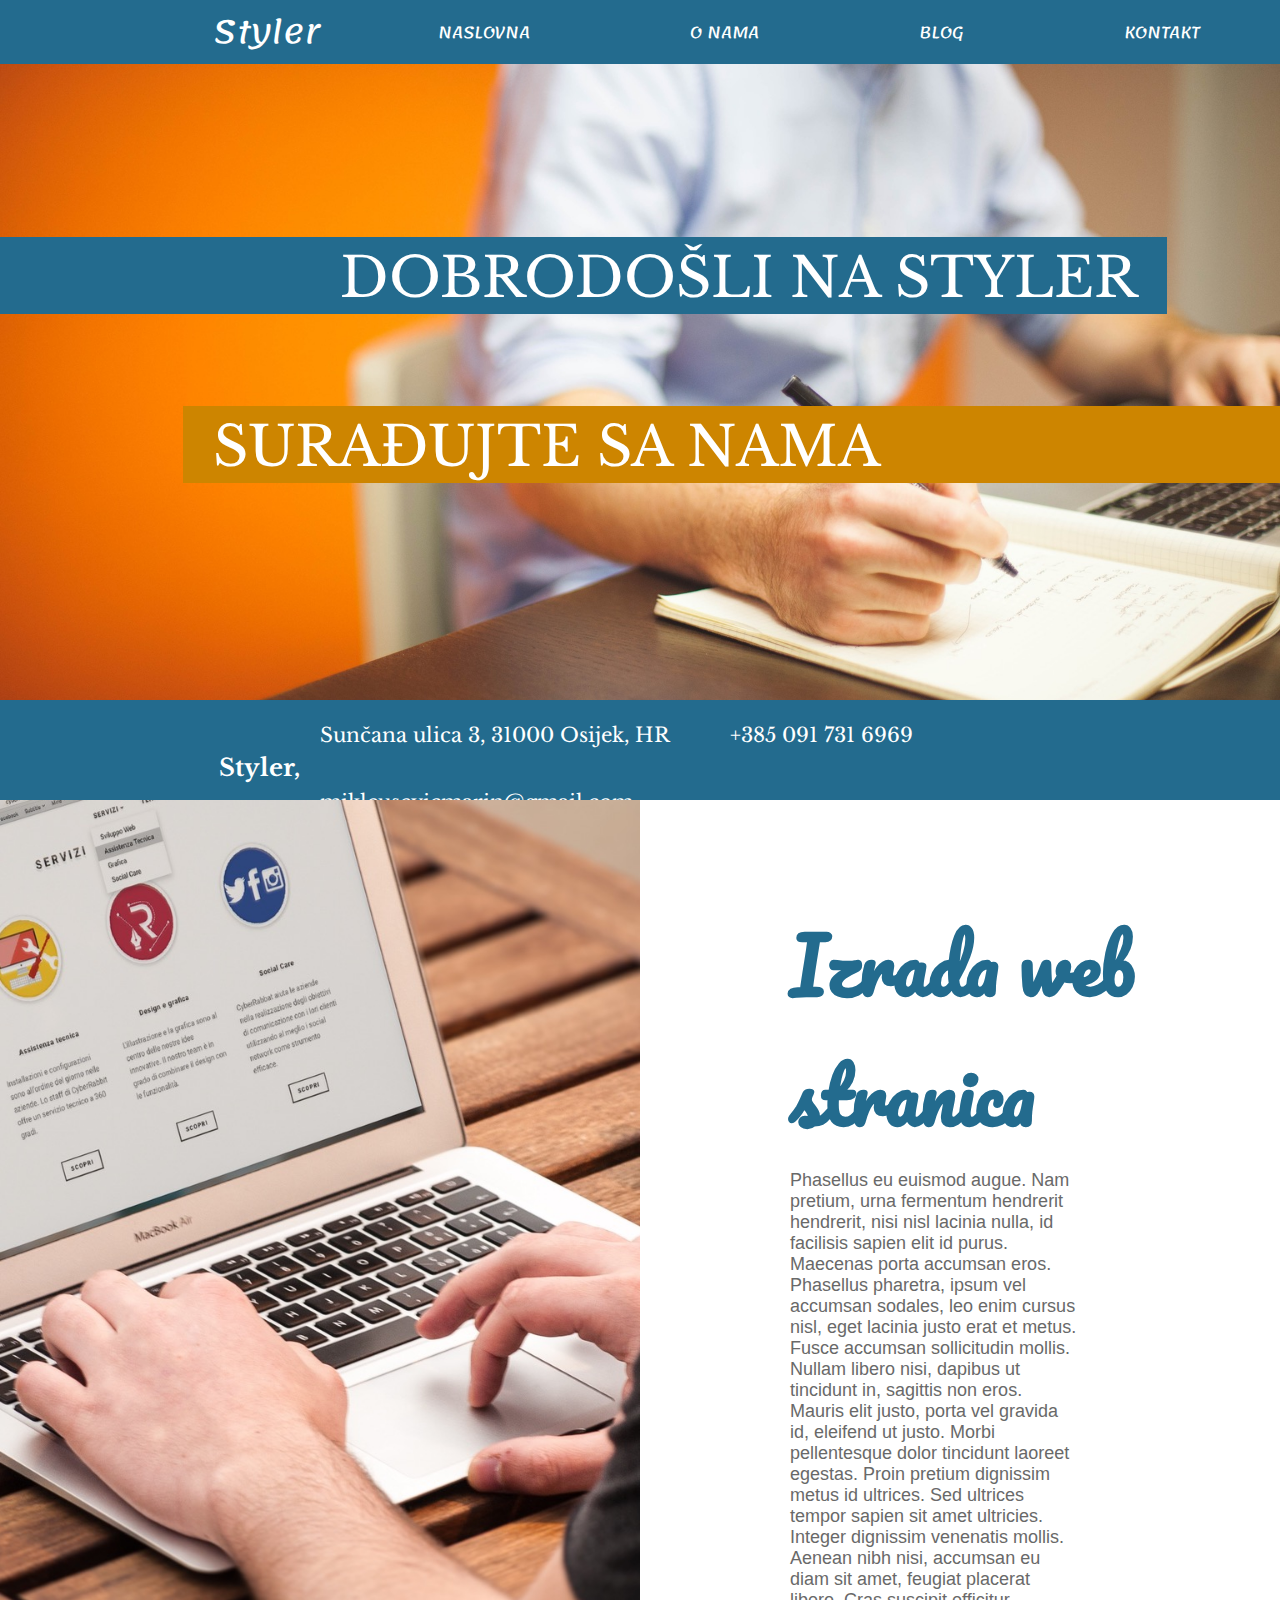
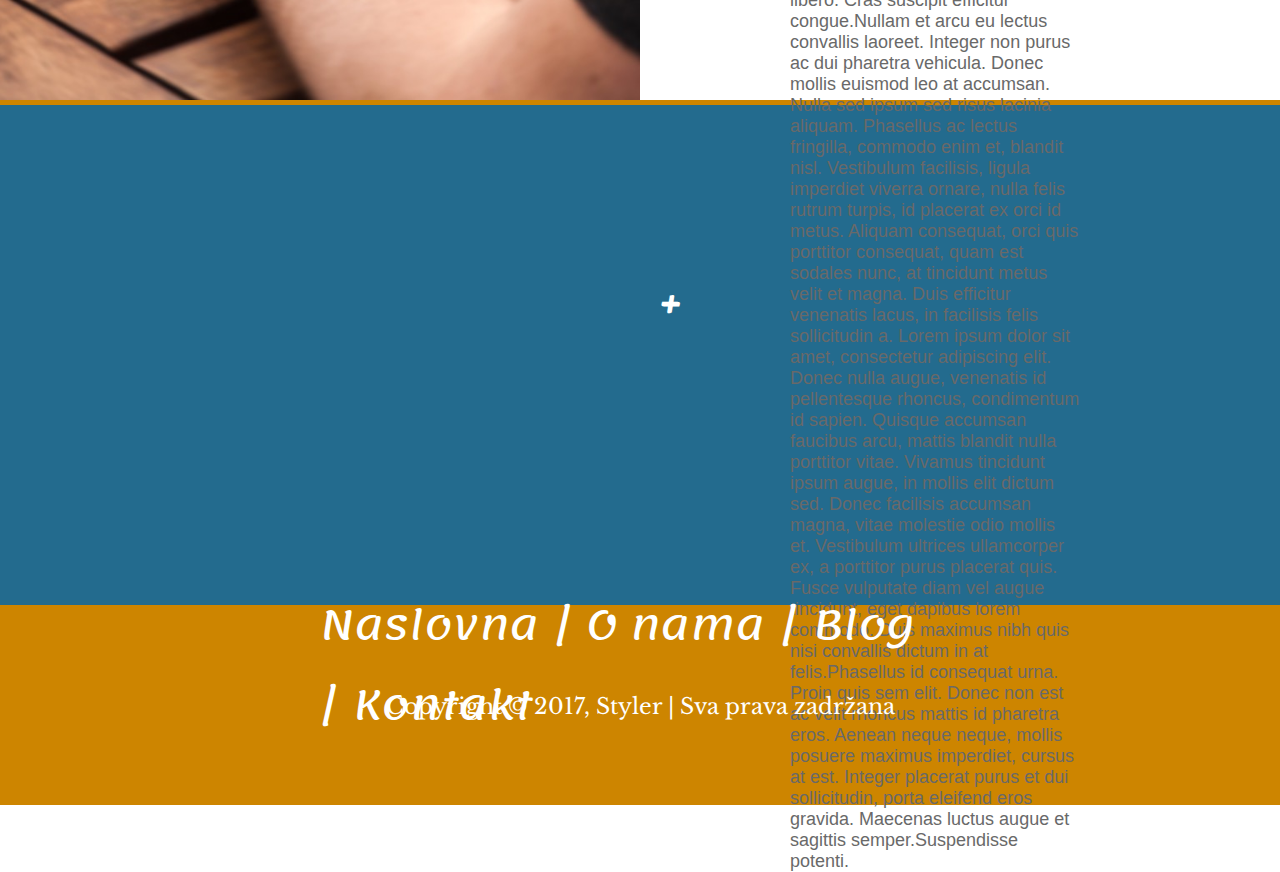
<file: index.html>
<!doctype html>
<html lang="hr">
    <head>
        <meta charset="utf-8">
        <meta name="description" content="Pružamo usluge izrade i održavanja web stranica.">
        <link rel="stylesheet" href="style.css">
        <link href="https://fonts.googleapis.com/css?family=Lemonada" rel="stylesheet">
        <link href="https://fonts.googleapis.com/css?family=Libre+Baskerville:400,700" rel="stylesheet">
        <link href="https://fonts.googleapis.com/css?family=Pacifico" rel="stylesheet">
        <link href="https://file.myfontastic.com/n6vo44Re5QaWo8oCKShBs7/icons.css" rel="stylesheet">
        <title>Styler</title>
    </head>
    <body>
        <header class="zaglavlje">
            <div class="tablica">
                <div class="logo celija">
                    <a href="#">Styler</a>
                </div>
                 <div class="nav celija">
                    <nav>
                        <ul>
                            <li>
                                <a href="index.html">Naslovna</a>
                            </li>
                            <li>
                                <a href="o_nama.html">O nama</a>
                            </li>
                            <li>
                                <a href="blog.html">Blog</a>
                            </li>
                            <li>
                                <a href="kontakt.html">Kontakt</a>
                            </li>
                        </ul>
                    </nav>
                </div>
            </div>
        </header><!-- zaglavlje -->
        <article>
         <section class="naslovnica">
                <div class="tablica">
                    <div class="celija">
                        <h1>Dobrodošli na Styler</h1>
                        <h1>Surađujte sa nama</h1>
                    </div>
                </div>
            </section><!-- naslovnica1 -->
            <section>
                <div class="naslovnica1">
                    <div class="tablica">
                        <div class="celija1">
                            <h1>Styler,</h1>
                        </div>
                        <div class="celija2">
                            <p>Sunčana ulica 3, 31000 Osijek, HR</p>
                            <p>+385 091 731 6969</p>
                            <p>mikleusevicmarin@gmail.com</p>
                        </div>    
                    </div>
                </div>
            </section>
            <section class="naslovnica2">
                <div class="tablica">
                    <div class="celija1"></div>
                    <div class="celija2">
                        <h1>Izrada web stranica</h1>
                        <p>Phasellus eu euismod augue. Nam pretium, urna fermentum hendrerit hendrerit, nisi nisl lacinia nulla, id facilisis sapien elit id purus. Maecenas porta accumsan eros. Phasellus pharetra, ipsum vel accumsan sodales, leo enim cursus nisl, eget lacinia justo erat et metus. Fusce accumsan sollicitudin mollis. Nullam libero nisi, dapibus ut tincidunt in, sagittis non eros. Mauris elit justo, porta vel gravida id, eleifend ut justo. Morbi pellentesque dolor tincidunt laoreet egestas. Proin pretium dignissim metus id ultrices. Sed ultrices tempor sapien sit amet ultricies. Integer dignissim venenatis mollis. Aenean nibh nisi, accumsan eu diam sit amet, feugiat placerat libero. Cras suscipit efficitur congue.Nullam et arcu eu lectus convallis laoreet. Integer non purus ac dui pharetra vehicula. Donec mollis euismod leo at accumsan. Nulla sed ipsum sed risus lacinia aliquam. Phasellus ac lectus fringilla, commodo enim et, blandit nisl. Vestibulum facilisis, ligula imperdiet viverra ornare, nulla felis rutrum turpis, id placerat ex orci id metus. Aliquam consequat, orci quis porttitor consequat, quam est sodales nunc, at tincidunt metus velit et magna. Duis efficitur venenatis lacus, in facilisis felis sollicitudin a. Lorem ipsum dolor sit amet, consectetur adipiscing elit. Donec nulla augue, venenatis id pellentesque rhoncus, condimentum id sapien. Quisque accumsan faucibus arcu, mattis blandit nulla porttitor vitae. Vivamus tincidunt ipsum augue, in mollis elit dictum sed. Donec facilisis accumsan magna, vitae molestie odio mollis et. Vestibulum ultrices ullamcorper ex, a porttitor purus placerat quis. Fusce vulputate diam vel augue tincidunt, eget dapibus lorem commodo. Duis maximus nibh quis nisi convallis dictum in at felis.Phasellus id consequat urna. Proin quis sem elit. Donec non est ac velit rhoncus mattis id pharetra eros. Aenean neque neque, mollis posuere maximus imperdiet, cursus at est. Integer placerat purus et dui sollicitudin, porta eleifend eros gravida. Maecenas luctus augue et sagittis semper.Suspendisse potenti.</p>
                    </div>
                </div>
            </section><!-- naslovnica2 -->
            
        </article>
        <footer>
            <section class="podnozje">
                <div class="tablica">
                    <div class="celija2">
                        <div class="logo">
                            
                            <ul class="stariUl">
                            <li>
                                <a href="https://www.instagram.com/"><span class="socicon-instagram"></span></a>
                            </li>
                            <li>
                                <a href="https://twitter.com/?lang=hr"><span class="socicon-twitter"></span></a>
                            </li>
                            <li>
                                <a href="https://www.facebook.com/"><span class="socicon-facebook"></span></a>
                            </li>
                            <li>
                                <a href="https://plus.google.com/?hl=hr"><span class="socicon-google"></span>+</a>
                            </li>
                        </ul>
                            <ul class="noviUl">
                            <li>
                                <a href="index.html">Naslovna</a>
                            </li>
                            <li>
                                <a href="o_nama.html">O nama</a><span>|</span>
                            </li>
                            <li>
                                <a href="blog.html">Blog</a><span>|</span>
                            </li>
                            <li>
                                <a href="kontakt.html">Kontakt</a><span>|</span>
                            </li>
                        </ul>
                        </div>
                    </div>
                        <div class="celija3">
                            <h3>Copyright © 2017, Styler | Sva prava zadržana </h3>
                        </div>
                </div>
            </section>
        </footer><!-- footer -->
    </body>
</html>
</file>
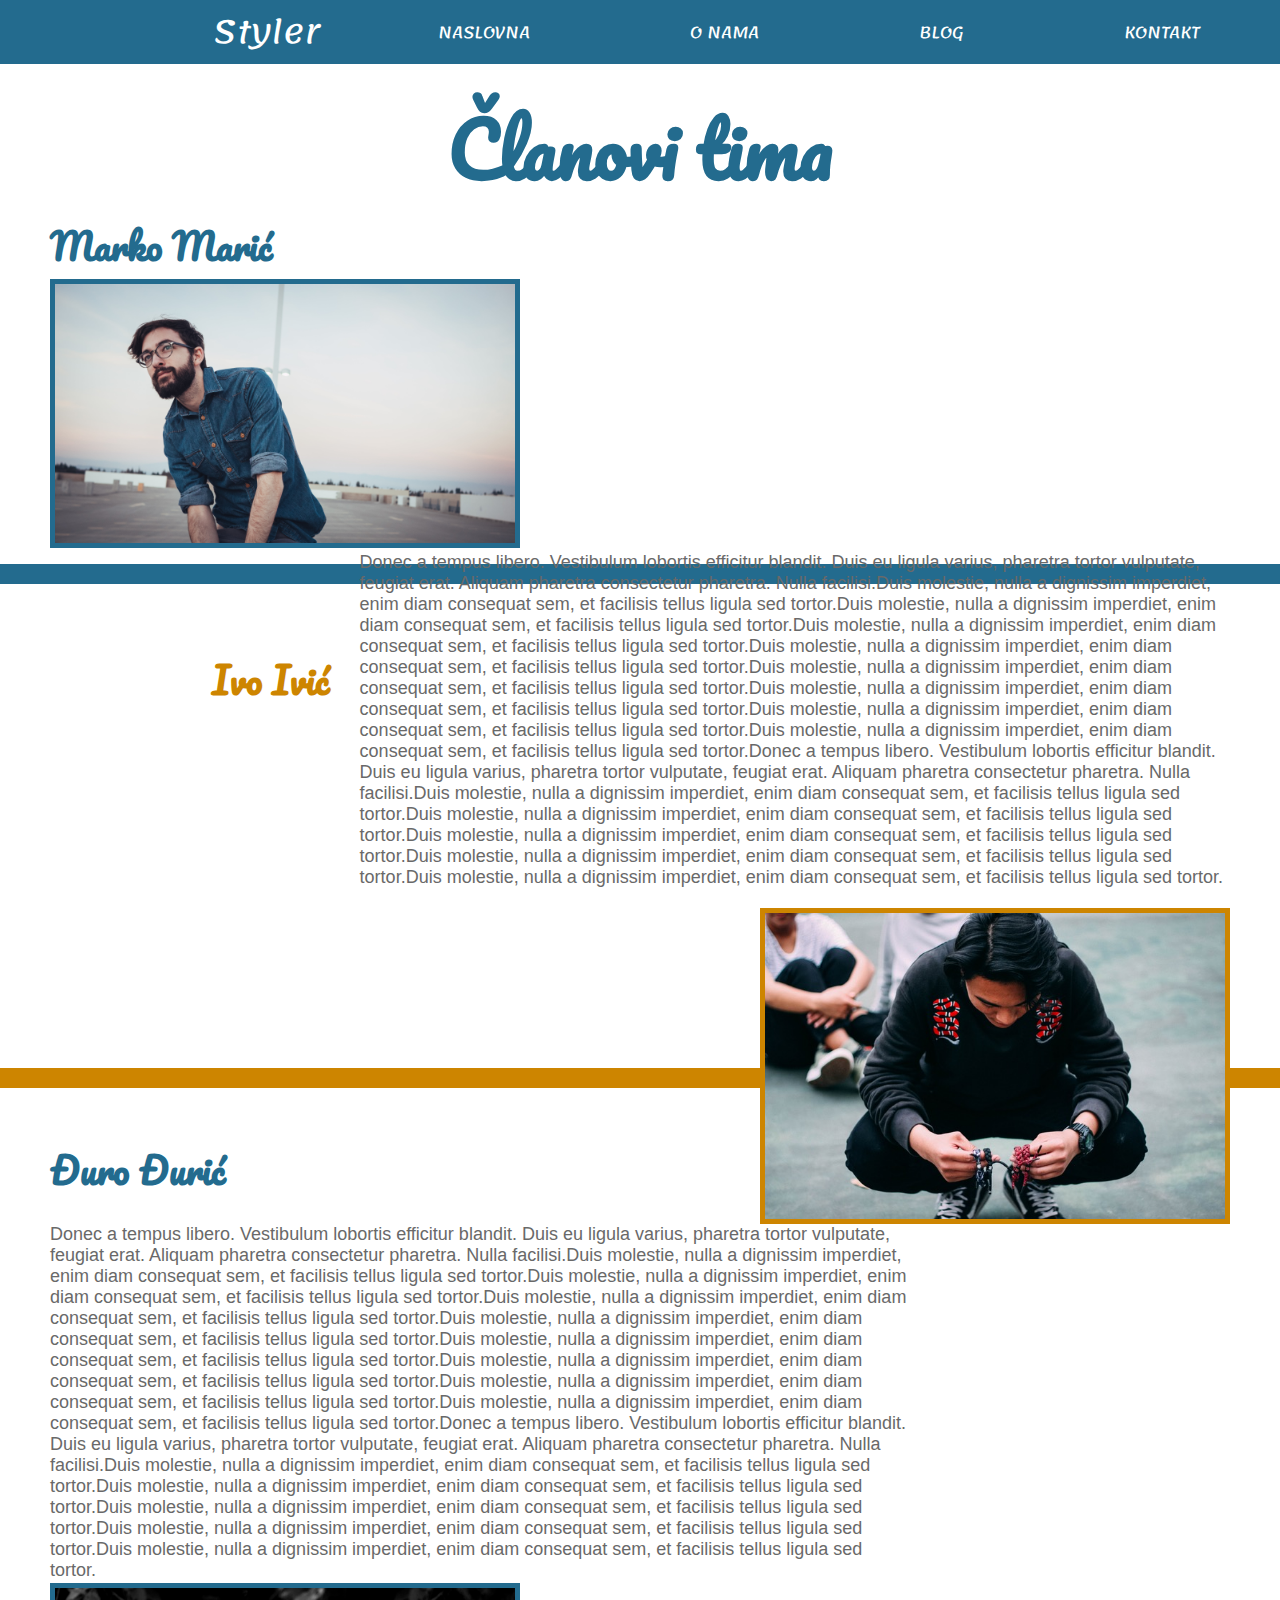
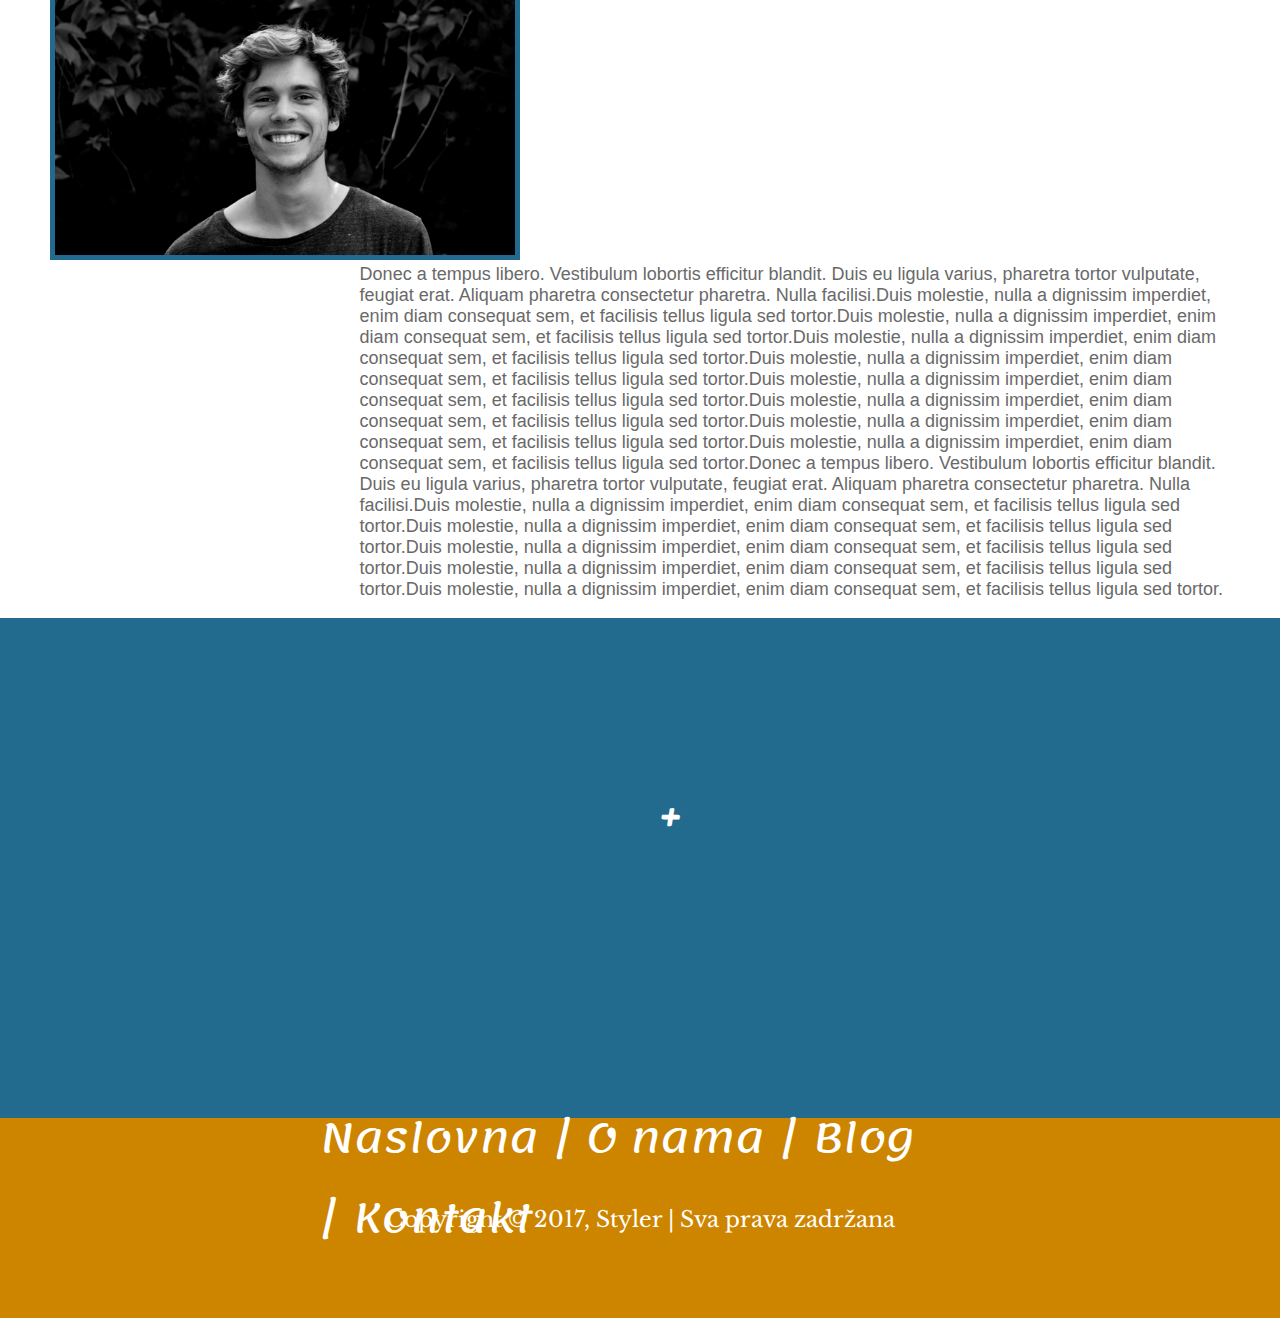
<file: blog.html>
<!doctype html>
<html lang="hr">
    <head>
        <meta charset="utf-8">
        <meta name="description" content="Pružamo usluge izrade i održavanja web stranica.">
        <link rel="stylesheet" href="style.css">
        <link href="https://fonts.googleapis.com/css?family=Lemonada" rel="stylesheet">
        <link href="https://fonts.googleapis.com/css?family=Libre+Baskerville:400,700" rel="stylesheet">
        <link href="https://fonts.googleapis.com/css?family=Pacifico" rel="stylesheet">
        <link href="https://file.myfontastic.com/n6vo44Re5QaWo8oCKShBs7/icons.css" rel="stylesheet">
        <title>Styler</title>
    </head>
    <body>
<header class="zaglavlje">
            <div class="tablica">
                <div class="logo celija">
                    <a href="#">Styler</a>
                </div>
                 <div class="nav celija">
                    <nav>
                        <ul>
                            <li>
                                <a href="index.html">Naslovna</a>
                            </li>
                            <li>
                                <a href="o_nama.html">O nama</a>
                            </li>
                            <li>
                                <a href="blog.html">Blog</a>
                            </li>
                            <li>
                                <a href="kontakt.html">Kontakt</a>
                            </li>
                        </ul>
                    </nav>
                </div>
            </div>
        </header><!-- zaglavlje -->
        <article>
            <section class="zaposelnici">
                <div class="tablica">
                    <div class="celija1">
                        <h1>Članovi tima</h1>
                        <h2>Marko Marić</h2>
                        <img src="img/peta.jpg">
                        <p>Donec a tempus libero. Vestibulum lobortis efficitur blandit. Duis eu ligula varius, pharetra tortor vulputate, feugiat erat. Aliquam pharetra consectetur pharetra. Nulla facilisi.Duis molestie, nulla a dignissim imperdiet, enim diam consequat sem, et facilisis tellus ligula sed tortor.Duis molestie, nulla a dignissim imperdiet, enim diam consequat sem, et facilisis tellus ligula sed tortor.Duis molestie, nulla a dignissim imperdiet, enim diam consequat sem, et facilisis tellus ligula sed tortor.Duis molestie, nulla a dignissim imperdiet, enim diam consequat sem, et facilisis tellus ligula sed tortor.Duis molestie, nulla a dignissim imperdiet, enim diam consequat sem, et facilisis tellus ligula sed tortor.Duis molestie, nulla a dignissim imperdiet, enim diam consequat sem, et facilisis tellus ligula sed tortor.Duis molestie, nulla a dignissim imperdiet, enim diam consequat sem, et facilisis tellus ligula sed tortor.Duis molestie, nulla a dignissim imperdiet, enim diam consequat sem, et facilisis tellus ligula sed tortor.Donec a tempus libero. Vestibulum lobortis efficitur blandit. Duis eu ligula varius, pharetra tortor vulputate, feugiat erat. Aliquam pharetra consectetur pharetra. Nulla facilisi.Duis molestie, nulla a dignissim imperdiet, enim diam consequat sem, et facilisis tellus ligula sed tortor.Duis molestie, nulla a dignissim imperdiet, enim diam consequat sem, et facilisis tellus ligula sed tortor.Duis molestie, nulla a dignissim imperdiet, enim diam consequat sem, et facilisis tellus ligula sed tortor.Duis molestie, nulla a dignissim imperdiet, enim diam consequat sem, et facilisis tellus ligula sed tortor.Duis molestie, nulla a dignissim imperdiet, enim diam consequat sem, et facilisis tellus ligula sed tortor.</p>
                    </div>
                    <div class="celija2">
                        <h2>Ivo Ivić</h2>
                        <img src="img/sesta.jpeg">
                        <p>Donec a tempus libero. Vestibulum lobortis efficitur blandit. Duis eu ligula varius, pharetra tortor vulputate, feugiat erat. Aliquam pharetra consectetur pharetra. Nulla facilisi.Duis molestie, nulla a dignissim imperdiet, enim diam consequat sem, et facilisis tellus ligula sed tortor.Duis molestie, nulla a dignissim imperdiet, enim diam consequat sem, et facilisis tellus ligula sed tortor.Duis molestie, nulla a dignissim imperdiet, enim diam consequat sem, et facilisis tellus ligula sed tortor.Duis molestie, nulla a dignissim imperdiet, enim diam consequat sem, et facilisis tellus ligula sed tortor.Duis molestie, nulla a dignissim imperdiet, enim diam consequat sem, et facilisis tellus ligula sed tortor.Duis molestie, nulla a dignissim imperdiet, enim diam consequat sem, et facilisis tellus ligula sed tortor.Duis molestie, nulla a dignissim imperdiet, enim diam consequat sem, et facilisis tellus ligula sed tortor.Duis molestie, nulla a dignissim imperdiet, enim diam consequat sem, et facilisis tellus ligula sed tortor.Donec a tempus libero. Vestibulum lobortis efficitur blandit. Duis eu ligula varius, pharetra tortor vulputate, feugiat erat. Aliquam pharetra consectetur pharetra. Nulla facilisi.Duis molestie, nulla a dignissim imperdiet, enim diam consequat sem, et facilisis tellus ligula sed tortor.Duis molestie, nulla a dignissim imperdiet, enim diam consequat sem, et facilisis tellus ligula sed tortor.Duis molestie, nulla a dignissim imperdiet, enim diam consequat sem, et facilisis tellus ligula sed tortor.Duis molestie, nulla a dignissim imperdiet, enim diam consequat sem, et facilisis tellus ligula sed tortor.Duis molestie, nulla a dignissim imperdiet, enim diam consequat sem, et facilisis tellus ligula sed tortor.</p>
                    </div>
                <div class="celija3">
                        <h2>Đuro Đurić</h2>
                        <img src="img/sedma.jpeg">
                        <p>Donec a tempus libero. Vestibulum lobortis efficitur blandit. Duis eu ligula varius, pharetra tortor vulputate, feugiat erat. Aliquam pharetra consectetur pharetra. Nulla facilisi.Duis molestie, nulla a dignissim imperdiet, enim diam consequat sem, et facilisis tellus ligula sed tortor.Duis molestie, nulla a dignissim imperdiet, enim diam consequat sem, et facilisis tellus ligula sed tortor.Duis molestie, nulla a dignissim imperdiet, enim diam consequat sem, et facilisis tellus ligula sed tortor.Duis molestie, nulla a dignissim imperdiet, enim diam consequat sem, et facilisis tellus ligula sed tortor.Duis molestie, nulla a dignissim imperdiet, enim diam consequat sem, et facilisis tellus ligula sed tortor.Duis molestie, nulla a dignissim imperdiet, enim diam consequat sem, et facilisis tellus ligula sed tortor.Duis molestie, nulla a dignissim imperdiet, enim diam consequat sem, et facilisis tellus ligula sed tortor.Duis molestie, nulla a dignissim imperdiet, enim diam consequat sem, et facilisis tellus ligula sed tortor.Donec a tempus libero. Vestibulum lobortis efficitur blandit. Duis eu ligula varius, pharetra tortor vulputate, feugiat erat. Aliquam pharetra consectetur pharetra. Nulla facilisi.Duis molestie, nulla a dignissim imperdiet, enim diam consequat sem, et facilisis tellus ligula sed tortor.Duis molestie, nulla a dignissim imperdiet, enim diam consequat sem, et facilisis tellus ligula sed tortor.Duis molestie, nulla a dignissim imperdiet, enim diam consequat sem, et facilisis tellus ligula sed tortor.Duis molestie, nulla a dignissim imperdiet, enim diam consequat sem, et facilisis tellus ligula sed tortor.Duis molestie, nulla a dignissim imperdiet, enim diam consequat sem, et facilisis tellus ligula sed tortor.</p>
                    </div>
                </div>
            </section>
        </article>
        <footer>
            <section class="podnozje">
                <div class="tablica">
                    <div class="celija2">
                        <div class="logo">
                            
                            <ul class="stariUl">
                            <li>
                                <a href="https://www.instagram.com/"><span class="socicon-instagram"></span></a>
                            </li>
                            <li>
                                <a href="https://twitter.com/?lang=hr"><span class="socicon-twitter"></span></a>
                            </li>
                            <li>
                                <a href="https://www.facebook.com/"><span class="socicon-facebook"></span></a>
                            </li>
                            <li>
                                <a href="https://plus.google.com/?hl=hr"><span class="socicon-google"></span>+</a>
                            </li>
                        </ul>
                            <ul class="noviUl">
                            <li>
                                <a href="index.html">Naslovna</a>
                            </li>
                            <li>
                                <a href="o_nama.html">O nama</a><span>|</span>
                            </li>
                            <li>
                                <a href="blog.html">Blog</a><span>|</span>
                            </li>
                            <li>
                                <a href="kontakt.html">Kontakt</a><span>|</span>
                            </li>
                        </ul>
                        </div>
                    </div>
                        <div class="celija3">
                            <h3>Copyright © 2017, Styler | Sva prava zadržana </h3>
                        </div>
                </div>
            </section>
        </footer><!-- footer -->
    </body>
</html>
</file>
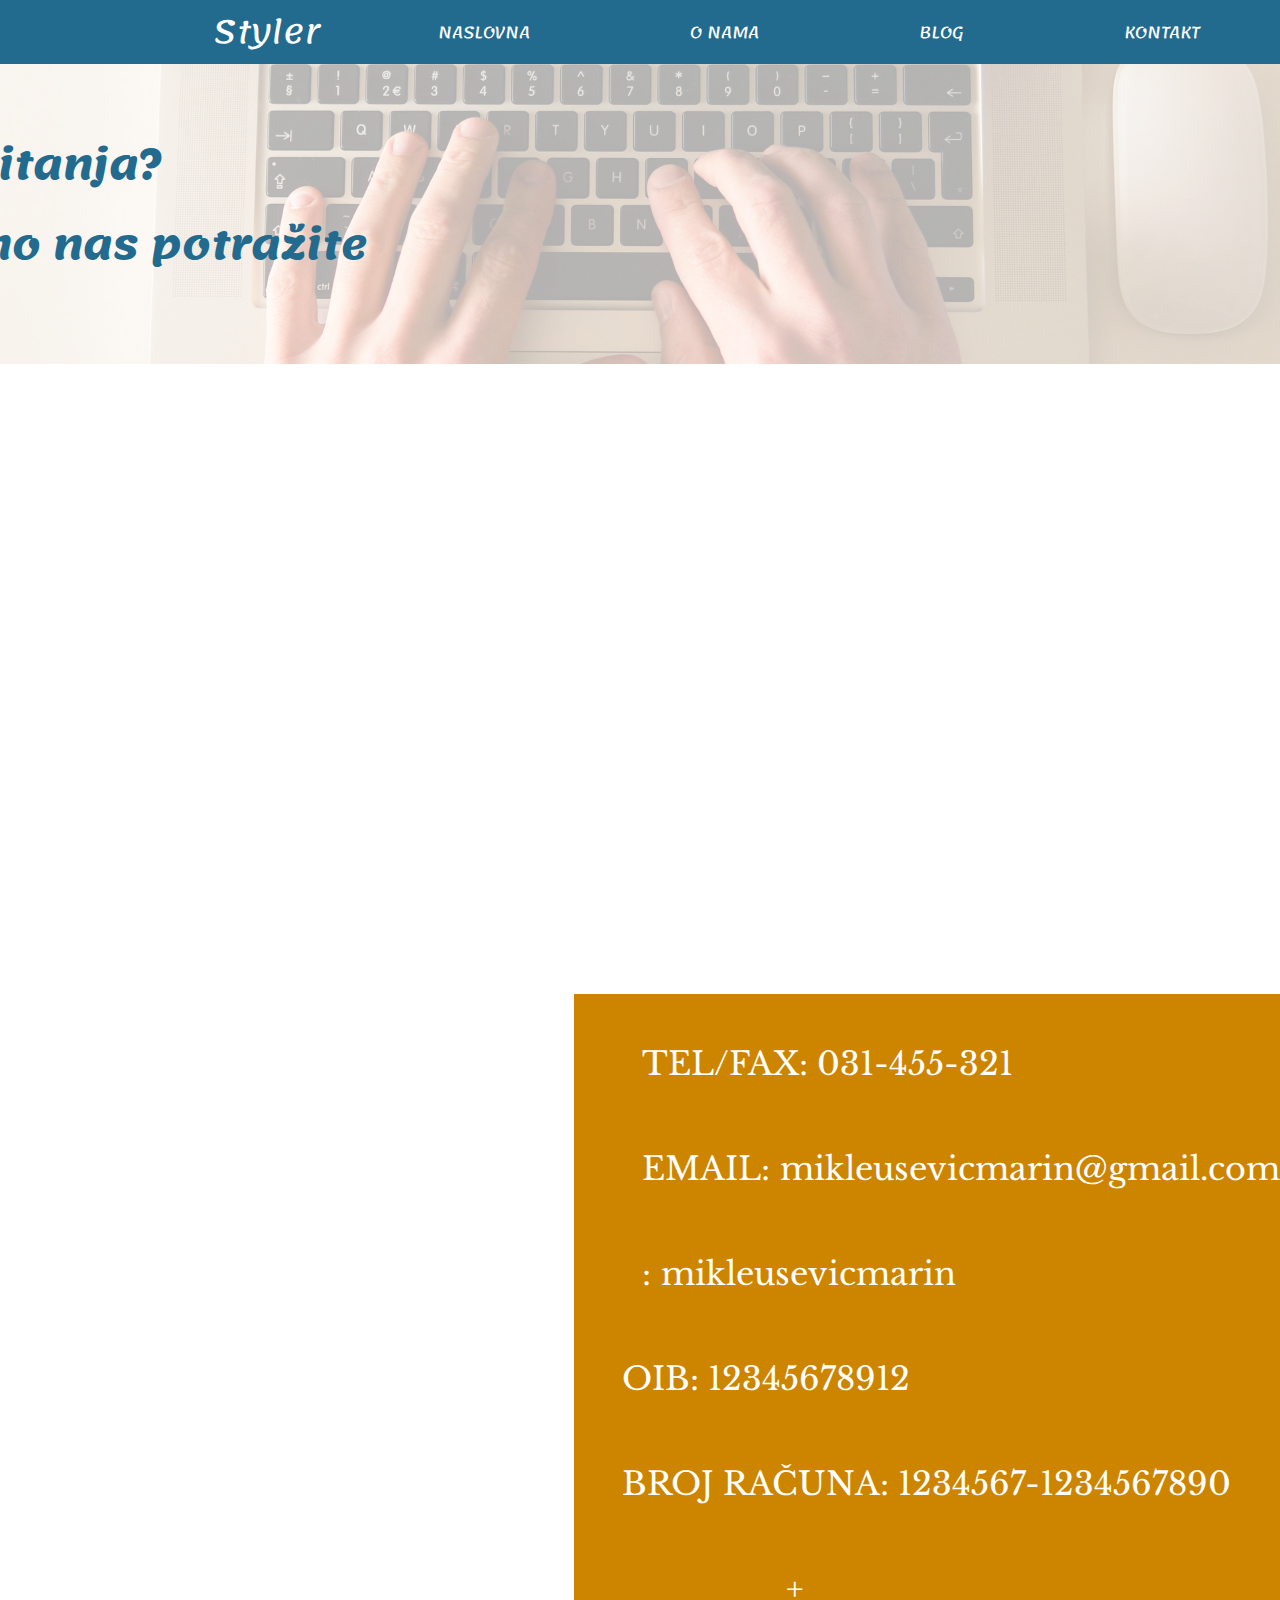
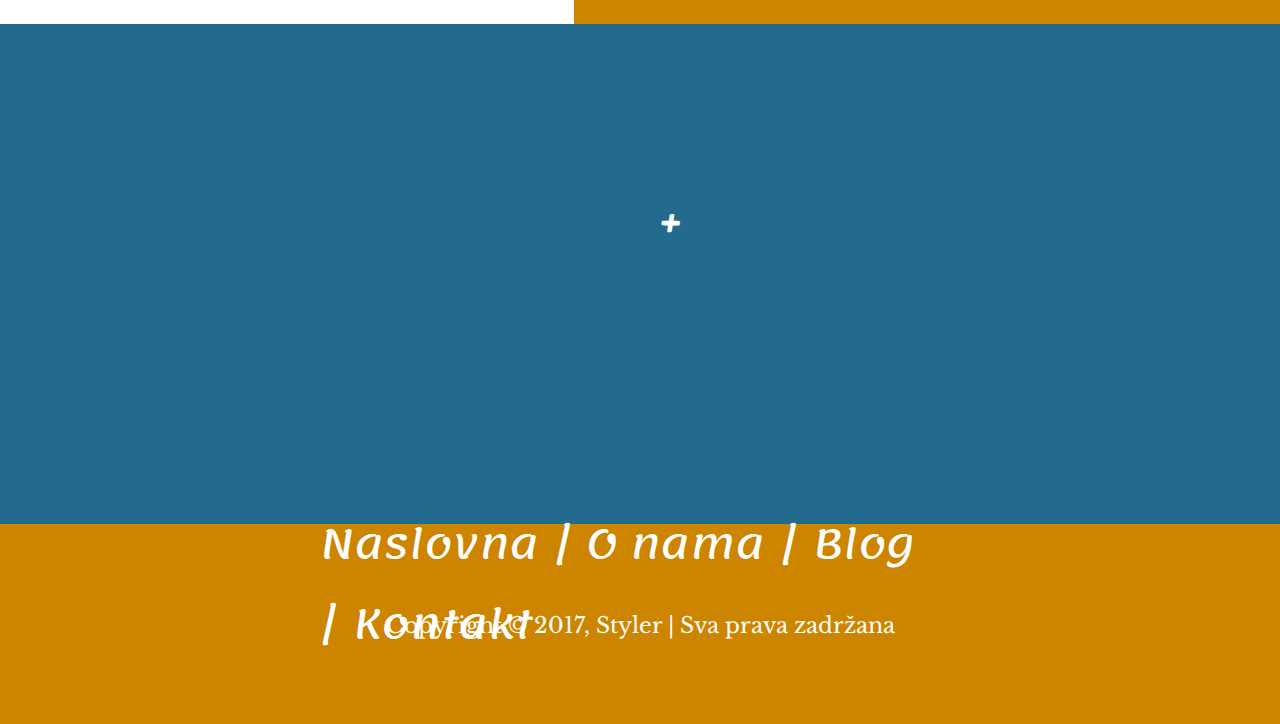
<file: kontakt.html>
<!doctype html>
<html lang="hr">
    <head>
        <meta charset="utf-8">
        <meta name="description" content="Pružamo usluge izrade i održavanja web stranica.">
        <link rel="stylesheet" href="style.css">
        <link href="https://fonts.googleapis.com/css?family=Lemonada" rel="stylesheet">
        <link href="https://fonts.googleapis.com/css?family=Libre+Baskerville:400,700" rel="stylesheet">
        <link href="https://fonts.googleapis.com/css?family=Pacifico" rel="stylesheet">
        <link href="https://file.myfontastic.com/n6vo44Re5QaWo8oCKShBs7/icons.css" rel="stylesheet">
        <title>Styler</title>
    </head>
    <body>
<header class="zaglavlje">
            <div class="tablica">
                <div class="logo celija">
                    <a href="#">Styler</a>
                </div>
                 <div class="nav celija">
                    <nav>
                        <ul>
                            <li>
                                <a href="index.html">Naslovna</a>
                            </li>
                            <li>
                                <a href="o_nama.html">O nama</a>
                            </li>
                            <li>
                                <a href="blog.html">Blog</a>
                            </li>
                            <li>
                                <a href="kontakt.html">Kontakt</a>
                            </li>
                        </ul>
                    </nav>
                </div>
            </div>
        </header><!-- zaglavlje -->
        <article>
            <section class="kontakt">
                <div class="tablica">
                    <div class="celija1">
                        <img src="img/osma.jpg">
                        <h1>Imate pitanja?<br>Slobodno nas potražite</h1> 
                    </div>
                    <div class="celija2">
                        <iframe src="https://www.google.com/maps/embed?pb=!1m18!1m12!1m3!1d2793.65902950065!2d18.67966801556057!3d45.55718427910221!2m3!1f0!2f0!3f0!3m2!1i1024!2i768!4f13.1!3m3!1m2!1s0x475ce7af6a50184d%3A0x65fa596c9bcd6878!2sSun%C4%8Dana+ul.+3%2C+31000%2C+Osijek!5e0!3m2!1shr!2shr!4v1490708700265" width="600" height="450" frameborder="0" style="border:0" allowfullscreen></iframe>
                    </div>
                    <div class="celija3">
                        <ul>
                            <li class="socicon-viber"><h2> Tel/Fax: 031-455-321</h2></li>
                            <li class="socicon-mail"><h2>Email:<span>mikleusevicmarin@gmail.com</span></h2></li>
                            <li class="socicon-skype"><h2>:<span>mikleusevicmarin</span></h2></li>
                            <li><h2 class="oib">Oib: 12345678912</h2></li>
                            <li><h2 class="br">Broj računa: 1234567-1234567890</h2></li>
                            <li><a href="https://www.instagram.com/"><span class="socicon-instagram"></span></a></li>
                            <li><a href="https://twitter.com/?lang=hr"><span class="socicon-twitter"></span></a></li>
                            <li><a href="https://www.facebook.com/"><span class="socicon-facebook"></span></a></li>
                            <li><a href="https://plus.google.com/?hl=hr"><span class="socicon-google"></span>+</a></li>
                        </ul>
                    </div>
                </div>
            </section>
        </article>
        <footer>
            <section class="podnozje">
                <div class="tablica">
                    <div class="celija2">
                        <div class="logo">
                            <ul class="stariUl">
                            <li>
                                <a href="https://www.instagram.com/"><span class="socicon-instagram"></span></a>
                            </li>
                            <li>
                                <a href="https://twitter.com/?lang=hr"><span class="socicon-twitter"></span></a>
                            </li>
                            <li>
                                <a href="https://www.facebook.com/"><span class="socicon-facebook"></span></a>
                            </li>
                            <li>
                                <a href="https://plus.google.com/?hl=hr"><span class="socicon-google"></span>+</a>
                            </li>
                        </ul>
                            <ul class="noviUl">
                            <li>
                                <a href="index.html">Naslovna</a>
                            </li>
                            <li>
                                <a href="o_nama.html">O nama</a><span>|</span>
                            </li>
                            <li>
                                <a href="blog.html">Blog</a><span>|</span>
                            </li>
                            <li>
                                <a href="kontakt.html">Kontakt</a><span>|</span>
                            </li>
                        </ul>
                        </div>
                    </div>
                        <div class="celija3">
                            <h3>Copyright © 2017, Styler | Sva prava zadržana </h3>
                        </div>
                </div>
            </section>
        </footer><!-- footer -->
    </body>
</html>
</file>
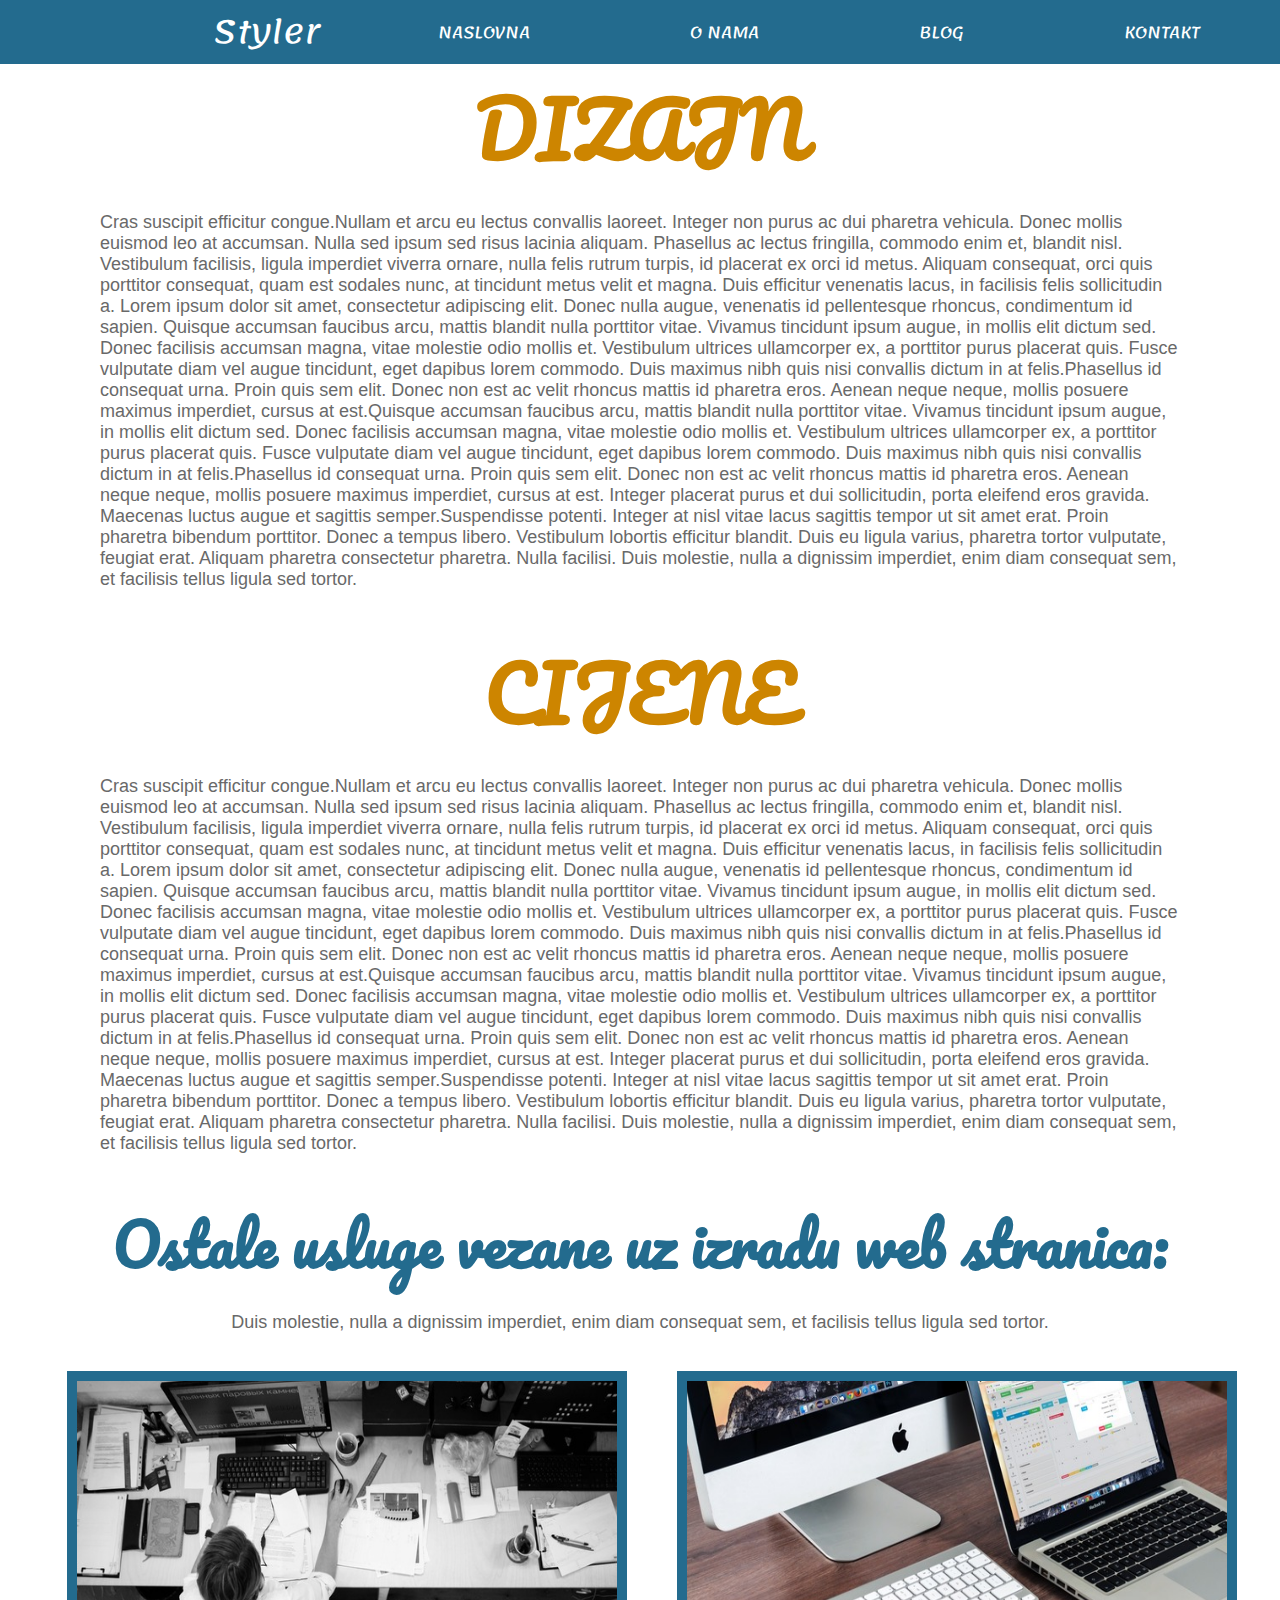
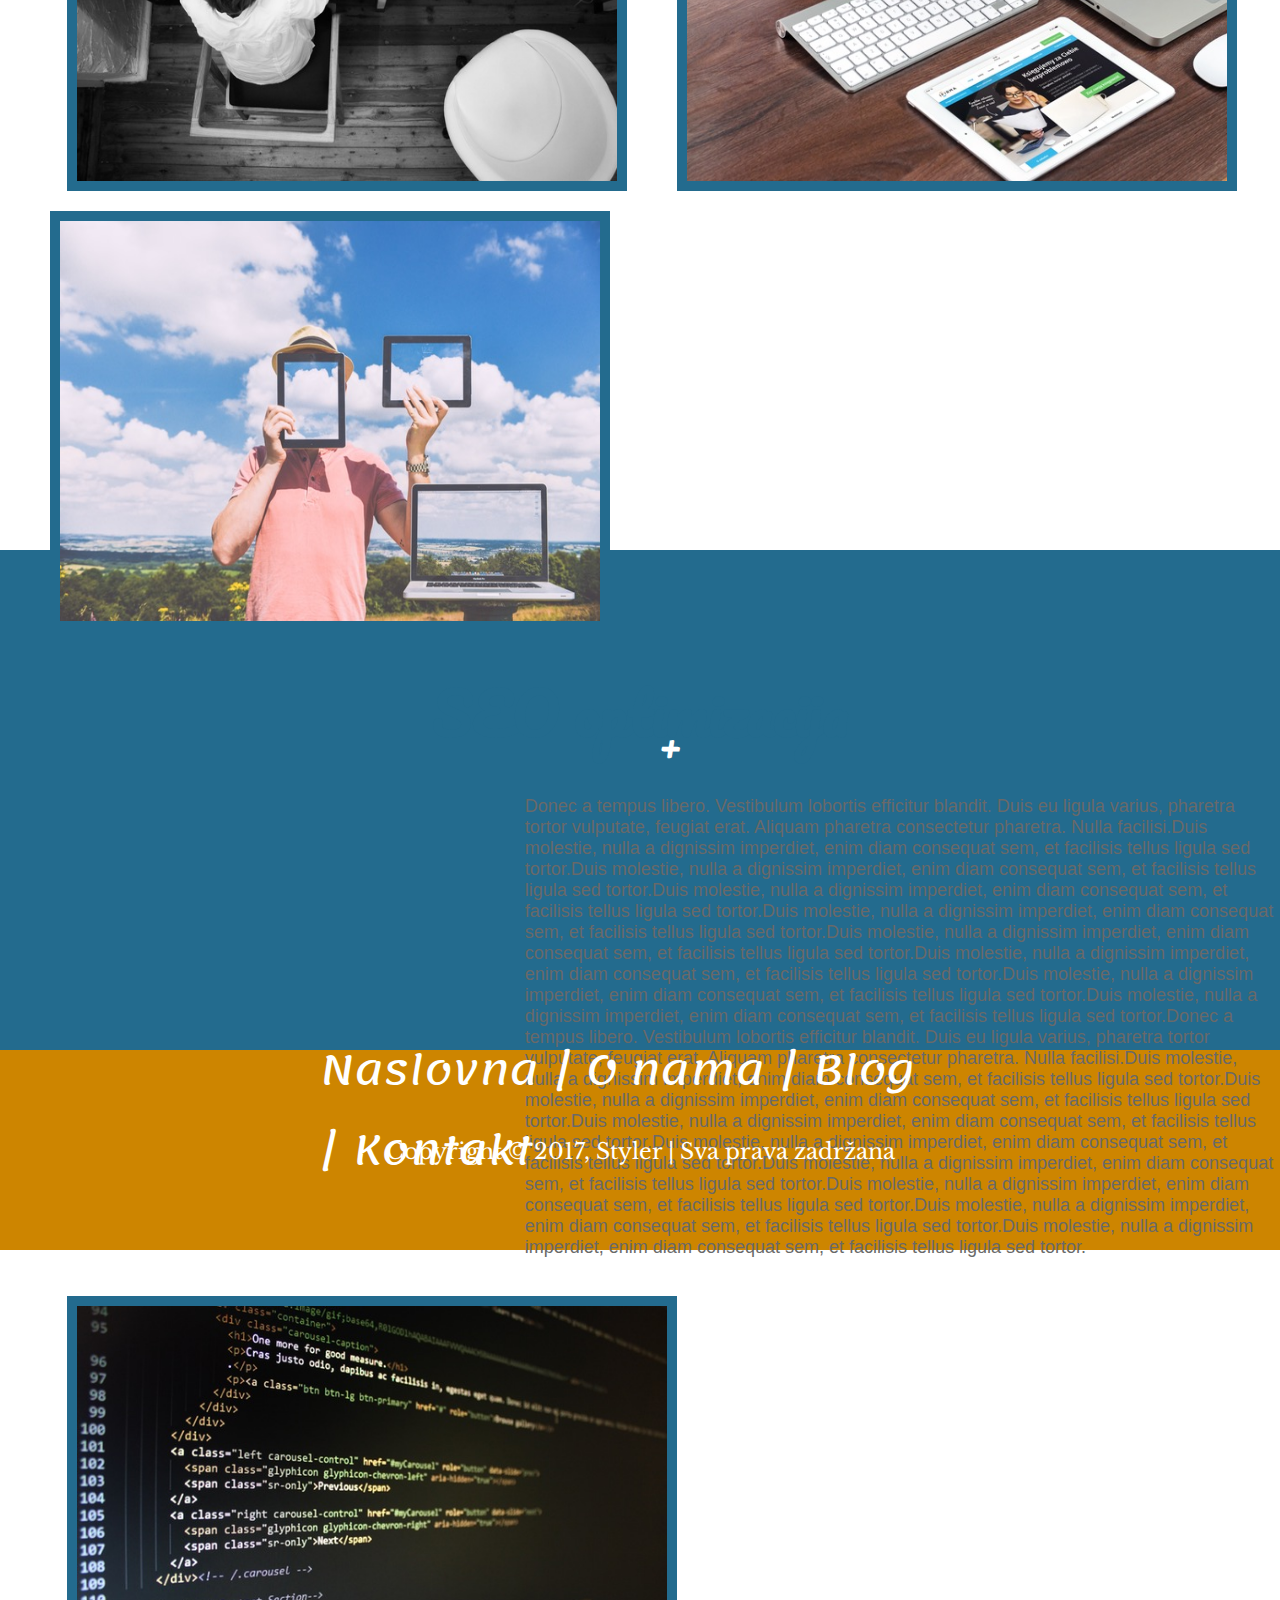
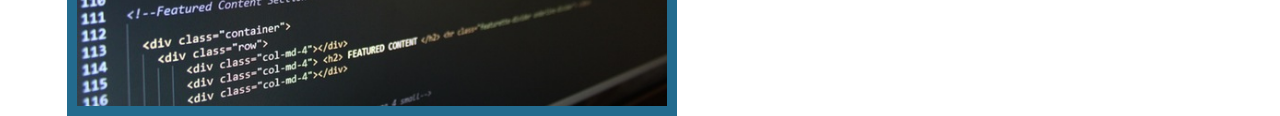
<file: o_nama.html>
<!doctype html>
<html lang="hr">
    <head>
        <meta charset="utf-8">
        <meta name="description" content="Pružamo usluge izrade i održavanja web stranica.">
        <link rel="stylesheet" href="style.css">
        <link href="https://fonts.googleapis.com/css?family=Lemonada" rel="stylesheet">
        <link href="https://fonts.googleapis.com/css?family=Libre+Baskerville:400,700" rel="stylesheet">
        <link href="https://fonts.googleapis.com/css?family=Pacifico" rel="stylesheet">
        <link href="https://file.myfontastic.com/n6vo44Re5QaWo8oCKShBs7/icons.css" rel="stylesheet">
        <title>Styler</title>
    </head>
    <body>
<header class="zaglavlje">
            <div class="tablica">
                <div class="logo celija">
                    <a href="#">Styler</a>
                </div>
                 <div class="nav celija">
                    <nav>
                        <ul>
                            <li>
                                <a href="index.html">Naslovna</a>
                            </li>
                            <li>
                                <a href="o_nama.html">O nama</a>
                            </li>
                            <li>
                                <a href="blog.html">Blog</a>
                            </li>
                            <li>
                                <a href="kontakt.html">Kontakt</a>
                            </li>
                        </ul>
                    </nav>
                </div>
            </div>
        </header><!-- zaglavlje -->
        <article>
         <section class="onama">
                <div class="tablica">
                    <div class="celija">
                        <h1>DIZAJN</h1>
                        <p>Cras suscipit efficitur congue.Nullam et arcu eu lectus convallis laoreet. Integer non purus ac dui pharetra vehicula. Donec mollis euismod leo at accumsan. Nulla sed ipsum sed risus lacinia aliquam. Phasellus ac lectus fringilla, commodo enim et, blandit nisl. Vestibulum facilisis, ligula imperdiet viverra ornare, nulla felis rutrum turpis, id placerat ex orci id metus. Aliquam consequat, orci quis porttitor consequat, quam est sodales nunc, at tincidunt metus velit et magna. Duis efficitur venenatis lacus, in facilisis felis sollicitudin a. Lorem ipsum dolor sit amet, consectetur adipiscing elit. Donec nulla augue, venenatis id pellentesque rhoncus, condimentum id sapien. Quisque accumsan faucibus arcu, mattis blandit nulla porttitor vitae. Vivamus tincidunt ipsum augue, in mollis elit dictum sed. Donec facilisis accumsan magna, vitae molestie odio mollis et. Vestibulum ultrices ullamcorper ex, a porttitor purus placerat quis. Fusce vulputate diam vel augue tincidunt, eget dapibus lorem commodo. Duis maximus nibh quis nisi convallis dictum in at felis.Phasellus id consequat urna. Proin quis sem elit. Donec non est ac velit rhoncus mattis id pharetra eros. Aenean neque neque, mollis posuere maximus imperdiet, cursus at est.Quisque accumsan faucibus arcu, mattis blandit nulla porttitor vitae. Vivamus tincidunt ipsum augue, in mollis elit dictum sed. Donec facilisis accumsan magna, vitae molestie odio mollis et. Vestibulum ultrices ullamcorper ex, a porttitor purus placerat quis. Fusce vulputate diam vel augue tincidunt, eget dapibus lorem commodo. Duis maximus nibh quis nisi convallis dictum in at felis.Phasellus id consequat urna. Proin quis sem elit. Donec non est ac velit rhoncus mattis id pharetra eros. Aenean neque neque, mollis posuere maximus imperdiet, cursus at est. Integer placerat purus et dui sollicitudin, porta eleifend eros gravida. Maecenas luctus augue et sagittis semper.Suspendisse potenti. Integer at nisl vitae lacus sagittis tempor ut sit amet erat. Proin pharetra bibendum porttitor. Donec a tempus libero. Vestibulum lobortis efficitur blandit. Duis eu ligula varius, pharetra tortor vulputate, feugiat erat. Aliquam pharetra consectetur pharetra. Nulla facilisi. Duis molestie, nulla a dignissim imperdiet, enim diam consequat sem, et facilisis tellus ligula sed tortor.</p>
                        <h1>CIJENE</h1>
                        <p>Cras suscipit efficitur congue.Nullam et arcu eu lectus convallis laoreet. Integer non purus ac dui pharetra vehicula. Donec mollis euismod leo at accumsan. Nulla sed ipsum sed risus lacinia aliquam. Phasellus ac lectus fringilla, commodo enim et, blandit nisl. Vestibulum facilisis, ligula imperdiet viverra ornare, nulla felis rutrum turpis, id placerat ex orci id metus. Aliquam consequat, orci quis porttitor consequat, quam est sodales nunc, at tincidunt metus velit et magna. Duis efficitur venenatis lacus, in facilisis felis sollicitudin a. Lorem ipsum dolor sit amet, consectetur adipiscing elit. Donec nulla augue, venenatis id pellentesque rhoncus, condimentum id sapien. Quisque accumsan faucibus arcu, mattis blandit nulla porttitor vitae. Vivamus tincidunt ipsum augue, in mollis elit dictum sed. Donec facilisis accumsan magna, vitae molestie odio mollis et. Vestibulum ultrices ullamcorper ex, a porttitor purus placerat quis. Fusce vulputate diam vel augue tincidunt, eget dapibus lorem commodo. Duis maximus nibh quis nisi convallis dictum in at felis.Phasellus id consequat urna. Proin quis sem elit. Donec non est ac velit rhoncus mattis id pharetra eros. Aenean neque neque, mollis posuere maximus imperdiet, cursus at est.Quisque accumsan faucibus arcu, mattis blandit nulla porttitor vitae. Vivamus tincidunt ipsum augue, in mollis elit dictum sed. Donec facilisis accumsan magna, vitae molestie odio mollis et. Vestibulum ultrices ullamcorper ex, a porttitor purus placerat quis. Fusce vulputate diam vel augue tincidunt, eget dapibus lorem commodo. Duis maximus nibh quis nisi convallis dictum in at felis.Phasellus id consequat urna. Proin quis sem elit. Donec non est ac velit rhoncus mattis id pharetra eros. Aenean neque neque, mollis posuere maximus imperdiet, cursus at est. Integer placerat purus et dui sollicitudin, porta eleifend eros gravida. Maecenas luctus augue et sagittis semper.Suspendisse potenti. Integer at nisl vitae lacus sagittis tempor ut sit amet erat. Proin pharetra bibendum porttitor. Donec a tempus libero. Vestibulum lobortis efficitur blandit. Duis eu ligula varius, pharetra tortor vulputate, feugiat erat. Aliquam pharetra consectetur pharetra. Nulla facilisi. Duis molestie, nulla a dignissim imperdiet, enim diam consequat sem, et facilisis tellus ligula sed tortor.</p>
                        <h2>Ostale usluge vezane uz izradu web stranica:</h2>
                        <p>Duis molestie, nulla a dignissim imperdiet, enim diam consequat sem, et facilisis tellus ligula sed tortor.</p>
                        <img src="img/prva.jpeg" class="prva">
                        <img src="img/druga.jpeg" class="druga">
                        <img src="img/treca.jpg" class="treca">
                        <h2>SEO optimizacija</h2>
                        <p>Donec a tempus libero. Vestibulum lobortis efficitur blandit. Duis eu ligula varius, pharetra tortor vulputate, feugiat erat. Aliquam pharetra consectetur pharetra. Nulla facilisi.Duis molestie, nulla a dignissim imperdiet, enim diam consequat sem, et facilisis tellus ligula sed tortor.Duis molestie, nulla a dignissim imperdiet, enim diam consequat sem, et facilisis tellus ligula sed tortor.Duis molestie, nulla a dignissim imperdiet, enim diam consequat sem, et facilisis tellus ligula sed tortor.Duis molestie, nulla a dignissim imperdiet, enim diam consequat sem, et facilisis tellus ligula sed tortor.Duis molestie, nulla a dignissim imperdiet, enim diam consequat sem, et facilisis tellus ligula sed tortor.Duis molestie, nulla a dignissim imperdiet, enim diam consequat sem, et facilisis tellus ligula sed tortor.Duis molestie, nulla a dignissim imperdiet, enim diam consequat sem, et facilisis tellus ligula sed tortor.Duis molestie, nulla a dignissim imperdiet, enim diam consequat sem, et facilisis tellus ligula sed tortor.Donec a tempus libero. Vestibulum lobortis efficitur blandit. Duis eu ligula varius, pharetra tortor vulputate, feugiat erat. Aliquam pharetra consectetur pharetra. Nulla facilisi.Duis molestie, nulla a dignissim imperdiet, enim diam consequat sem, et facilisis tellus ligula sed tortor.Duis molestie, nulla a dignissim imperdiet, enim diam consequat sem, et facilisis tellus ligula sed tortor.Duis molestie, nulla a dignissim imperdiet, enim diam consequat sem, et facilisis tellus ligula sed tortor.Duis molestie, nulla a dignissim imperdiet, enim diam consequat sem, et facilisis tellus ligula sed tortor.Duis molestie, nulla a dignissim imperdiet, enim diam consequat sem, et facilisis tellus ligula sed tortor.Duis molestie, nulla a dignissim imperdiet, enim diam consequat sem, et facilisis tellus ligula sed tortor.Duis molestie, nulla a dignissim imperdiet, enim diam consequat sem, et facilisis tellus ligula sed tortor.Duis molestie, nulla a dignissim imperdiet, enim diam consequat sem, et facilisis tellus ligula sed tortor.</p>
                        <img src="img/cetvrta.jpeg" class="cetvrta">
                    </div>
                </div>
        </section>
        </article>
        <footer>
            <section class="podnozje">
                <div class="tablica">
                    <div class="celija2">
                        <div class="logo">
                            
                            <ul class="stariUl">
                            <li>
                                <a href="https://www.instagram.com/"><span class="socicon-instagram"></span></a>
                            </li>
                            <li>
                                <a href="https://twitter.com/?lang=hr"><span class="socicon-twitter"></span></a>
                            </li>
                            <li>
                                <a href="https://www.facebook.com/"><span class="socicon-facebook"></span></a>
                            </li>
                            <li>
                                <a href="https://plus.google.com/?hl=hr"><span class="socicon-google"></span>+</a>
                            </li>
                        </ul>
                            <ul class="noviUl">
                            <li>
                                <a href="index.html">Naslovna</a>
                            </li>
                            <li>
                                <a href="o_nama.html">O nama</a><span>|</span>
                            </li>
                            <li>
                                <a href="blog.html">Blog</a><span>|</span>
                            </li>
                            <li>
                                <a href="kontakt.html">Kontakt</a><span>|</span>
                            </li>
                        </ul>
                        </div>
                    </div>
                        <div class="celija3">
                            <h3>Copyright © 2017, Styler | Sva prava zadržana </h3>
                        </div>
                </div>
            </section>
        </footer><!-- footer -->
    </body>
</html>
</file>
<file: style.css>
/* FONTOVI */

/* RESET */
html,body{margin:0; padding:0;}
a{display:inline-block; color:#181818; text-decoration:none;}

/* KONSTANTE */
.tablica{display:table; width:100%;margin:auto;}
.celija{display:table-cell;}

/* ZAGLAVLJE */
.zaglavlje{display:block;height:64px;position:fixed;width:100%;z-index: 100;}
.zaglavlje .tablica{padding:0;margin:0;background-color:#236B8E;}
.zaglavlje .logo{width:25%;padding-left:30px;vertical-align: middle;}
.zaglavlje .logo a{font-family: 'Lemonada', cursive; font-size:32px;color:white;float:right;}
.zaglavlje .nav{width:75%;vertical-align:middle;}
.zaglavlje .nav ul{float:right; margin:0; padding:0;list-style:none;}
.zaglavlje .nav ul li{display:inline-block; float:left; padding:0 80px;}
.zaglavlje .nav ul li a{font-family: 'Lemonada', cursive;font-size:16px; text-transform:uppercase;color:white;}
.zaglavlje .nav ul li a:hover{color:#FFA500;}
.zaglavlje .nav ul li a:active{color:#FFA500;}
.zaglavlje .nav ul li a.active{color:#FFA500;}
/* NASLOVNICA */
.naslovnica{background-image: url('img/programer1.jpg');background-position:center center;background-size:cover; height:700px;text-align: center;}
.naslovnica .tablica{padding:0;margin:0;}
.naslovnica h1:first-child{padding:30px 30px 25px 340px;font-family: 'Libre Baskerville', serif;font-size:55px;font-weight:400;text-transform:uppercase; line-height:0.4;background-color:#236B8E;color:white;position: absolute;top: 200px;}
.naslovnica h1:last-child{padding:30px 400px 25px 30px;vertical-align: middle;font-family: 'Libre Baskerville', serif;font-size:55px;font-weight:400;text-transform:uppercase; line-height:0.4;background-color:#CD8500;color:white;position: absolute;bottom:380px;right:0px;float:left;}

.naslovnica1{height:100px;background-color:#236B8E;padding:0;margin:0;}
.naslovnica1 .tablica{width:100%;height:100%;}
.naslovnica1 .tablica .celija1{display:table-cell;width:25%;height:100%;vertical-align: middle;}
.naslovnica1 .tablica .celija1 h1{padding-right:20px;float:right;color:white;font-size:24px;font-family:'Libre Baskerville', serif;font-weight: 700;}
.naslovnica1 .tablica .celija2{display:table-cell;width:75%;height:100%;vertical-align: middle;}
.naslovnica1 .tablica .celija2 p{margin-top:23px;float:left;font-family:'Libre Baskerville', serif;font-size:20px;font-weight:400;color:white;}
.naslovnica1 .tablica .celija2 p:nth-child(2){padding-left:60px;padding-right:60px;}
.naslovnica1 .tablica .celija2 p:last-child{}
.naslovnica1 .tablica .celija2 p:last-child:hover{border-bottom:1px solid white;position: static;}

.naslovnica2{height:900px;width:100%;border-bottom:5px solid #CD8500;}
.naslovnica2 .tablica{padding:0;margin:0;width:100%;}
.naslovnica2 .tablica .celija1{float:left;width:50%;height:900px;background-image: url(img/pexels-photo-209151.jpeg);background-position:center center;background-size:cover;}
.naslovnica2 .tablica .celija2{float:right;width:50%;height:900px;text-align: left;}
.naslovnica2 .tablica .celija2 h1{padding:0;margin:0;padding-left:150px;padding-top:100px;color:#236B8E;font-family: 'Pacifico', cursive;font-size:74px;font-weight:700;}
.naslovnica2 .tablica .celija2 p{padding-left:150px;padding-right:200px;margin-top:10px;text-align: left; float:right;display:block;font-family:sans-serif;font-size:18px;font-weight:400;color:#696969;}
.naslovnica2 .tablica .celija2 h2{display:inline-block;margin-left:50px;margin-top:84px;font-family: 'Pacifico', cursive;font-size:18px;font-weight:400;border:3px solid #236B8E;}
.naslovnica2 .tablica .celija2 h2 a{margin:0;padding:25px 75px;display:inline-block;height:100%;color:#236B8E;}

/*ONAMA*/
.onama{display:block;width:100%;height:2150px;}
.onama .tablica .celija h1{margin:0;margin-top:64px;padding:0;color:#CD8500;font-family: 'Pacifico', cursive;font-size:74px;font-weight:700;text-align: center;}
.onama .tablica .celija h1:nth-child(3){display:inline-block;width:100%;}
.onama .tablica .celija p{padding:0 100px 0 100px;text-align: left; float:right;display:block;font-family:sans-serif;font-size:18px;font-weight:400;color:#696969;}
.onama .tablica .celija h2{display:inline-block;width:100%;margin:0;margin-top:64px;padding:0;color:#236B8E;font-family: 'Pacifico', cursive;font-size:58px;font-weight:700;text-align: center;}
.onama .tablica .celija h1:nth-child(3){margin-top:20px;}
.onama .tablica .celija h2:nth-child(5){margin-top:20px;}
.onama .tablica .celija p:nth-child(6){width:100%;text-align:center;padding:0;}
.onama .tablica .celija img:nth-child(7){float:left;margin-top:20px;margin-left:67px;width:540px;height:400px;border:10px solid #236B8E;}
.onama .tablica .celija img:nth-child(8){float:left;margin-top:20px;margin-left:50px;width:540px;height:400px;border:10px solid #236B8E;}
.onama .tablica .celija img:nth-child(9){float:left;margin-top:20px;margin-left:50px;width:540px;height:400px;border:10px solid #236B8E;}
.onama .tablica .celija h2:nth-child(10){margin-top:30px;margin-bottom:15px;}
.onama .tablica .celija p:nth-child(11){float:right;padding:0;width:59%;}
.onama .tablica .celija img:nth-child(12){height:400px;width:590px;float:left;margin-left:67px;margin-top:20px;border:10px solid #236B8E;}

/* BLOG */
.zaposelnici{display:inherit;}
.zaposelnici .tablica{height:1000px;width:100%;}
.zaposelnici .tablica .celija1{display:block;height:500px;padding:0;margin:0;border-bottom:20px solid #236B8E}
.zaposelnici .tablica .celija1 h1{color:#236B8E;font-family: 'Pacifico', cursive;font-size:74px;font-weight:700;text-align: center;padding:0;padding-top:20px;margin:0;margin-top:64px;}
.zaposelnici .tablica .celija1 h2{margin:0;margin-left:50px;color:#236B8E;font-family: 'Pacifico';font-size:36px;font-weight:700;text-align:left;}
.zaposelnici .tablica .celija1 p{text-align: left;padding:0; float:right;display:block;font-family:sans-serif;font-size:18px;font-weight:400;color:#696969;width:68%;margin-top:0;margin-right:50px;margin-left:30px;}
.zaposelnici .tablica .celija1 img{margin-top:2px;width:460px;margin-left:50px;border:5px solid #236B8E}
.zaposelnici .tablica .celija2{display:block;height:420px;padding:0;margin:0;margin-top:64px;border-bottom:20px solid #CD8500}
.zaposelnici .tablica .celija2 h2{margin:0;margin-right:50px;color:#CD8500;font-family: 'Pacifico';font-size:36px;font-weight:700;text-align:right;}
.zaposelnici .tablica .celija2 p{text-align: left;padding:0; float:left;display:block;font-family:sans-serif;font-size:18px;font-weight:400;color:#696969;width:67%;margin:0;margin-top:0;margin-left:50px;}
.zaposelnici .tablica .celija2 img{float:right;margin-top:2px;width:460px;margin-left:50px;margin-right:50px;border:5px solid #CD8500}
.zaposelnici .tablica .celija3{display:block;height:400px;padding:0;margin:0;}
.zaposelnici .tablica .celija3 h2{margin:0;margin-left:50px;margin-top:50px;color:#236B8E;font-family: 'Pacifico';font-size:36px;font-weight:700;text-align:left;}
.zaposelnici .tablica .celija3 p{text-align: left;padding:0; float:right;display:block;font-family:sans-serif;font-size:18px;font-weight:400;color:#696969;width:68%;margin-top:0;margin-right:50px;margin-left:30px;}
.zaposelnici .tablica .celija3 img{margin-top:2px;width:460px;margin-left:50px;border:5px solid #236B8E}

/* KONTAKT */
.kontakt{display:inherit;margin:0;padding:0;}
.kontakt .tablica{width:100%;margin:0;padding:0;}
.kontakt .tablica .celija1{height:300px;width:100%;margin:0;padding:0;margin-top:64px;}
.kontakt .tablica .celija1 img{width:100%;height:300px; object-fit: cover;opacity:0.3;background-color:}
.kontakt .tablica .celija1 h1{position:absolute;left:50%;top:50%;transform:translate(-150%, -220%);font-family: 'Lemonada', cursive;font-size:40px;color:#236B8E;}
.kontakt .tablica .celija2{float:left;width:50%;margin:0;padding:0;}
.kontakt .tablica .celija2 iframe{display:inherit;height:630px;width:100%;margin:0;padding:0;}
.kontakt .tablica .celija3{width:50%;height:630px;margin:0;padding:0;float:right;display:inherit;background-color:#CD8500;}
.kontakt .tablica .celija3 ul{display:block;padding:0;margin:0;text-decoration:none;list-style: none;}
.kontakt .tablica .celija3 ul li{display:inline-block;margin:0;margin-bottom:15px;margin-left:48px;margin-top:50px;float:left;font-family: 'Libre Baskerville', serif;font-size:32px;font-weight:400;text-transform:uppercase;color:white;text-align: left;}
.kontakt .tablica .celija3 h2{display:inline-block;padding:0;margin:0;margin-left:20px;font-family: 'Libre Baskerville', serif;font-size:32px;font-weight:400;text-transform:uppercase;color:white;}
.kontakt .tablica .celija3 span{text-transform:none;margin-left:10px;}
.kontakt .tablica .celija3 ul li:nth-child(4){width:100%;}
.kontakt .tablica .celija3 ul li:nth-child(5){width:100%;}
.kontakt .tablica .celija3 .oib{margin-left:0;}
.kontakt .tablica .celija3 .br{margin-left:0;}
.kontakt .tablica .celija3 a{margin:0;padding:0;color:white;margin-left:-5px;float:right;}

/* PODNOŽJE */
footer{height:700px;vertical-align: bottom;}
footer .podnozje .tablica{height:700px;}
footer .podnozje .celija1{display:block;background-color:#236B8E;border-bottom:5px solid #CD8500;
border-top:5px solid #CD8500}
footer .podnozje .celija1 h2{width:100%;padding-top:40px;margin:0;font-family:'Libre Baskerville', serif;font-size:20px;font-weight:400;color:white;text-align: center;vertical-align: middle;}
footer .podnozje .celija2{padding:0;margin:0;height:500px;display:block;background-color:#236B8E;}
footer .podnozje .celija2 .logo{padding:0;margin:0;width:100%;vertical-align: top;text-align:center;}
footer .podnozje .celija2 .logo .stariUl{display:inline-block;padding:0;margin:0;text-decoration:none;list-style: none;position: absolute;transform: translate(-50%, 150%);}
footer .podnozje .celija2 .logo .noviUl{display:inline-block;padding:0;margin:0;text-decoration:none;list-style: none;position: absolute;transform: translate(-50%, 300%);}
footer .podnozje .celija2 .logo .stariUl li{margin:0;display:inline-block;padding:10px;float:left;}
footer .podnozje .celija2 .logo .noviUl li{margin:0;display:inline-block;float:left;margin-right:15px;}
footer .podnozje .celija2 .logo .noviUl li span{margin:0;display:inline-block;float:left;font-family: 'Lemonada', cursive;font-size:40px;color:white;margin-right:15px;}
footer .podnozje .celija2 a{display:inline-block;font-family: 'Lemonada', cursive;font-size:40px;color:white;}
footer .podnozje .celija2 a:hover{color:#FFA500;}
footer .podnozje .celija3{display:block;background-color:#CD8500;width:100%;height:200px;}
footer .podnozje .celija3 h3{padding:0;margin:0;text-align:center;vertical-align: middle;font-family:'Libre Baskerville', serif;font-size:22px;font-weight:400;color:white;position:absolute;left:50%;transform:translate(-50%, 325%);}
</file>
